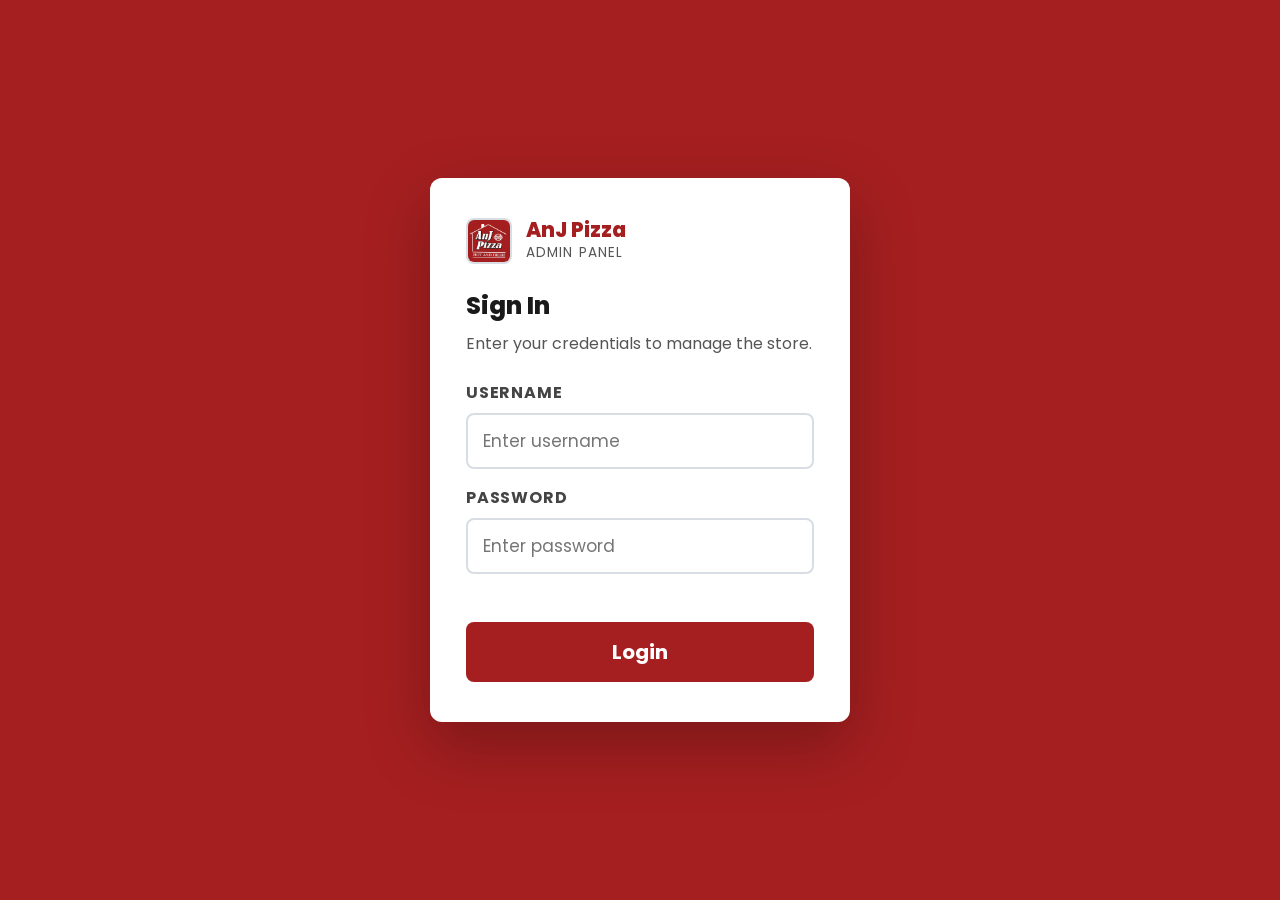
<file: admin.html>
<!DOCTYPE html>
<html lang="en">

<head>
    <meta charset="UTF-8" />
    <meta name="viewport" content="width=device-width, initial-scale=1.0" />
    <title>Admin - AnJ Pizza</title>
    <link href="https://fonts.googleapis.com/css2?family=Poppins:wght@400;600;700;800&display=swap" rel="stylesheet" />
    <link rel="stylesheet" href="admin.css" />
</head>

<body>

    <!-- Login page -->
    <div id="login-page">
        <div class="login-box">
            <div class="login-logo">
                <div class="logo-img">
                    <img src="images/logo.jpg" alt="logo" onerror="this.style.display='none'" />
                    <span>LOGO</span>
                </div>
                <div>
                    <div class="login-brand">AnJ Pizza</div>
                    <div class="login-brand-sub">Admin Panel</div>
                </div>
            </div>

            <h2>Sign In</h2>
            <p>Enter your credentials to manage the store.</p>

            <div class="fg">
                <label>Username</label>
                <input type="text" id="login-user" placeholder="Enter username"
                    onkeydown="if(event.key==='Enter') doLogin()" />
            </div>
            <div class="fg">
                <label>Password</label>
                <input type="password" id="login-pass" placeholder="Enter password"
                    onkeydown="if(event.key==='Enter') doLogin()" />
            </div>

            <div class="form-err" id="login-err"></div>
            <button class="btn-red full" onclick="doLogin()">Login</button>
        </div>
    </div>


    <!-- Admin panel -->
    <div id="admin-page">

        <!-- Top nav -->
        <div class="admin-nav">
            <a href="index.html" class="admin-logo">
                <div class="logo-img sm">
                    <img src="images/logo.jpg" alt="logo" onerror="this.style.display='none'" />
                    <span>LOGO</span>
                </div>
                <div>
                    <div class="al-name">AnJ Pizza</div>
                    <div class="al-sub">Admin Panel</div>
                </div>
            </a>
            <button class="logout-btn" onclick="doLogout()">Logout</button>
        </div>

        <!-- Tab navigation -->
        <div class="admin-tabs">
            <button class="tab-btn active" id="tabBtn-orders" onclick="switchTab('orders', this)">Orders</button>
            <button class="tab-btn" id="tabBtn-menu" onclick="switchTab('menu', this)">Menu &amp; Add-Ons</button>
            <button class="tab-btn" id="tabBtn-settings" onclick="switchTab('settings', this)">Settings</button>
        </div>


        <!-- ORDERS TAB -->
        <div id="tab-orders" class="tab-panel active">
            <div class="split-view">

                <!-- Left: Active orders -->
                <div class="split-pane split-left">
                    <div class="pane-header">
                        <div>
                            <div class="pane-title">Active Orders</div>
                            <div class="pane-sub">Pending · Preparing · Ready for Pickup</div>
                        </div>
                        <span class="count-badge" id="active-count">0 orders</span>
                    </div>
                    <div class="pane-body" id="orders-active-list">
                        <div class="no-orders">Loading...</div>
                    </div>
                </div>

                <div class="split-divider"></div>

                <!-- Right: Completed orders only -->
                <div class="split-pane split-right" id="pane-history">
                    <div class="pane-header pane-header--right">
                        <div>
                            <div class="pane-title">Order History</div>
                            <div class="pane-sub">Completed orders</div>
                        </div>
                        <div style="display:flex;align-items:center;gap:10px">
                            <span class="count-badge" id="all-count">0 orders</span>
                            <button class="collapse-btn"
                                onclick="togglePane('pane-history','pane-history-body','icon-history')"
                                title="Minimize">
                                <span id="icon-history">&#9660;</span>
                            </button>
                        </div>
                    </div>
                    <div class="pane-body" id="pane-history-body" data-real-id="orders-all-list">
                        <div class="no-orders" id="orders-all-list">Loading...</div>
                    </div>
                </div>

            </div>
        </div>


        <!-- MENU & ADD-ONS TAB -->
        <div id="tab-menu" class="tab-panel">
            <div class="split-view">

                <!-- Left: Pizza list -->
                <div class="split-pane split-left">
                    <div class="pane-header">
                        <div>
                            <div class="pane-title">Pizza Menu</div>
                            <div class="pane-sub">Edit name, price, badge and availability</div>
                        </div>
                        <span class="count-badge" id="pizza-count">— items</span>
                    </div>
                    <div class="pane-body pane-body--table">
                        <table>
                            <thead>
                                <tr>
                                    <th>Name</th>
                                    <th>Price</th>
                                    <th>Badge</th>
                                    <th>Status</th>
                                    <th>Actions</th>
                                </tr>
                            </thead>
                            <tbody id="pizza-tbody"></tbody>
                        </table>
                    </div>
                </div>

                <div class="split-divider"></div>

                <!-- Right: Add-Ons list -->
                <div class="split-pane split-right" id="pane-addons">
                    <div class="pane-header pane-header--right">
                        <div>
                            <div class="pane-title">Add-Ons</div>
                            <div class="pane-sub">Edit add-on name, price and availability</div>
                        </div>
                        <div style="display:flex;align-items:center;gap:10px">
                            <span class="count-badge" id="addon-count">— items</span>
                            <button class="collapse-btn"
                                onclick="togglePane('pane-addons','pane-addons-body','icon-addons')" title="Minimize">
                                <span id="icon-addons">&#9660;</span>
                            </button>
                        </div>
                    </div>
                    <div class="pane-body pane-body--table" id="pane-addons-body">
                        <table>
                            <thead>
                                <tr>
                                    <th>Name</th>
                                    <th>Price</th>
                                    <th>Status</th>
                                    <th>Actions</th>
                                </tr>
                            </thead>
                            <tbody id="addon-tbody"></tbody>
                        </table>
                    </div>
                </div>

            </div>
        </div>


        <!-- SETTINGS TAB -->
        <div id="tab-settings" class="tab-panel">
            <div class="settings-body">
                <div class="settings-grid">

                    <!-- Change Username -->
                    <div class="card">
                        <div class="card-head">
                            <h3>Change Username</h3>
                            <p>Update your admin login username.</p>
                        </div>
                        <div class="card-body">
                            <div class="pw-form">
                                <div class="fg">
                                    <label>New Username</label>
                                    <input type="text" id="un-new" placeholder="Enter new username" />
                                </div>
                                <div class="fg">
                                    <label>Current Password</label>
                                    <input type="password" id="un-pass" placeholder="Confirm with your password" />
                                </div>
                                <div class="pw-msg" id="un-msg"></div>
                                <button class="btn-dark" onclick="changeUsername()">Update Username</button>
                            </div>
                        </div>
                    </div>

                    <!-- Change Password -->
                    <div class="card">
                        <div class="card-head">
                            <h3>Change Password</h3>
                            <p>Update your admin login password.</p>
                        </div>
                        <div class="card-body">
                            <div class="pw-form">
                                <div class="fg">
                                    <label>Current Password</label>
                                    <input type="password" id="pw-curr" placeholder="Current password" />
                                </div>
                                <div class="fg">
                                    <label>New Password</label>
                                    <input type="password" id="pw-new" placeholder="At least 6 characters" />
                                </div>
                                <div class="fg">
                                    <label>Confirm Password</label>
                                    <input type="password" id="pw-conf" placeholder="Repeat new password" />
                                </div>
                                <div class="pw-msg" id="pw-msg"></div>
                                <button class="btn-dark" onclick="changePassword()">Update Password</button>
                            </div>
                        </div>
                    </div>

                    <!-- Clear Order History -->
                    <div class="card">
                        <div class="card-head">
                            <h3>Clear Order History</h3>
                            <p>Permanently delete all orders from the database.</p>
                        </div>
                        <div class="card-body">
                            <button class="btn-danger" onclick="clearAllHistory()">Clear All Orders</button>
                            <p class="hint">This deletes ALL orders permanently and cannot be undone. The order counter
                                is not affected.</p>
                        </div>
                    </div>

                    <!-- Reset Order Counter -->
                    <div class="card">
                        <div class="card-head">
                            <h3>Order Counter</h3>
                            <p>Reset order numbers back to #0001. Does NOT delete existing orders.</p>
                        </div>
                        <div class="card-body">
                            <button class="btn-dark" onclick="resetOrderCounter()">Reset Order Counter</button>
                            <p class="hint">Use this at the start of each day if you want numbers to restart from #0001.
                            </p>
                        </div>
                    </div>

                    <!-- Order Code -->
                    <div class="card">
                        <div class="card-head">
                            <h3>Order Code</h3>
                            <p>The code posted at the counter. Customers type this to unlock walk-in ordering.</p>
                        </div>
                        <div class="card-body">
                            <div class="code-row">
                                <div class="code-display" id="code-display">1234</div>
                                <div style="display:flex;flex-direction:column;gap:8px;flex:1;min-width:140px;">
                                    <label class="settings-label">New Code</label>
                                    <input type="text" id="new-code" placeholder="Enter new code"
                                        class="settings-inp" />
                                </div>
                                <button class="btn-red" onclick="updateCode()">Update</button>
                            </div>
                            <p class="hint">Change this whenever you want. Write the new code and post it at your
                                counter.</p>
                        </div>
                    </div>

                </div>
            </div>
        </div>

    </div><!-- end -->

    <div class="toast" id="toast"></div>
    <script src="admin.js"></script>
</body>

</html>
</file>
<file: admin.css>
/* AnJ Pizza - admin.css */

/* Reset */
*, *::before, *::after {
    margin: 0;
    padding: 0;
    box-sizing: border-box;
}

/* Tokens */
:root {
    --red:      #a51f20;
    --red-dark: #851819;
    --dark:     #1a1a1a;
    --light:    #f0f2f5;      /* right-pane / body background */
    --white:    #ffffff;      /* left-pane background */
    --border:   #d8dce3;
    --gray:     #555555;
    --gray-lt:  #8a8a8a;
    --yellow:   #ffd200;
    --green:    #1a7a3c;
    --green-dk: #145e2d;

    --nav-h:    72px;
    --tabs-h:   52px;
    --content-h: calc(100vh - var(--nav-h) - var(--tabs-h));

    /* font sizes */
    --text-xs:   14px;
    --text-sm:   16px;
    --text-base: 17px;
    --text-lg:   20px;
    --text-xl:   24px;

    --radius:    8px;
    --radius-lg: 12px;
    --shadow-sm: 0 2px 10px rgba(0,0,0,0.07);
    --shadow-md: 0 5px 20px rgba(0,0,0,0.10);
}

html { font-size: 17px; }

body {
    font-family: 'Poppins', sans-serif;
    background: var(--light);
    color: var(--dark);
    min-height: 100vh;
    overflow-x: hidden;
    max-width: 100vw;
}

/* Buttons */
.btn-red {
    background: var(--red);
    color: #fff;
    border: none;
    border-radius: var(--radius);
    padding: 12px 24px;
    font-family: 'Poppins', sans-serif;
    font-size: var(--text-base);
    font-weight: 700;
    cursor: pointer;
    transition: background 0.18s;
    white-space: nowrap;
    min-height: 46px;
}
.btn-red:hover { background: var(--red-dark); }
.btn-red.full  { width: 100%; padding: 15px; font-size: var(--text-lg); }

.btn-dark {
    background: var(--dark);
    color: #fff;
    border: none;
    border-radius: var(--radius);
    padding: 12px 24px;
    font-family: 'Poppins', sans-serif;
    font-size: var(--text-base);
    font-weight: 700;
    cursor: pointer;
    transition: background 0.18s;
    min-height: 46px;
}
.btn-dark:hover { background: #333; }

.btn-danger {
    background: #fff0f0;
    color: var(--red);
    border: 2px solid var(--red);
    border-radius: var(--radius);
    padding: 12px 24px;
    font-family: 'Poppins', sans-serif;
    font-size: var(--text-base);
    font-weight: 700;
    cursor: pointer;
    transition: background 0.18s, color 0.18s;
    min-height: 46px;
}
.btn-danger:hover { background: var(--red); color: #fff; }

/* Logo image */
.logo-img {
    width: 46px;
    height: 46px;
    border-radius: var(--radius);
    background: #f0f0f0;
    border: 2px solid var(--border);
    overflow: hidden;
    display: flex;
    align-items: center;
    justify-content: center;
    flex-shrink: 0;
}
.logo-img img { width: 100%; height: 100%; object-fit: cover; display: block; }
.logo-img span { font-size: 0.5rem; font-weight: 800; color: #bbb; }
.logo-img img + span { display: none; }
.logo-img.sm { width: 36px; height: 36px; }

/* Form group */
.fg { margin-bottom: 16px; }
.fg label {
    display: block;
    font-size: var(--text-sm);
    font-weight: 700;
    color: #444;
    text-transform: uppercase;
    letter-spacing: 0.05em;
    margin-bottom: 8px;
}
.fg input {
    width: 100%;
    padding: 13px 15px;
    border: 2px solid var(--border);
    border-radius: var(--radius);
    font-family: 'Poppins', sans-serif;
    font-size: var(--text-base);
    outline: none;
    transition: border-color 0.15s;
    background: var(--white);
}
.fg input:focus { border-color: var(--red); }

.form-err {
    font-size: var(--text-sm);
    color: var(--red);
    min-height: 22px;
    margin-bottom: 10px;
    font-weight: 600;
}


/* LOGIN */
#login-page {
    min-height: 100vh;
    display: flex;
    align-items: center;
    justify-content: center;
    background: var(--red);
    padding: 20px;
}

.login-box {
    background: var(--white);
    border-radius: var(--radius-lg);
    padding: 40px 36px;
    width: 100%;
    max-width: 420px;
    box-shadow: 0 24px 64px rgba(0,0,0,0.25);
}

.login-logo {
    display: flex;
    align-items: center;
    gap: 14px;
    margin-bottom: 24px;
}
.login-brand { font-size: 1.2rem; font-weight: 800; color: var(--red); line-height: 1.2; }
.login-brand-sub { font-size: 0.8rem; color: var(--gray); text-transform: uppercase; letter-spacing: 0.08em; }
.login-box h2 { font-size: var(--text-xl); font-weight: 800; margin-bottom: 8px; }
.login-box > p { font-size: var(--text-sm); color: var(--gray); margin-bottom: 24px; line-height: 1.6; }


/* ADMIN FRAME */
#admin-page {
    display: none;
    min-height: 100vh;
    background: var(--light);
    flex-direction: column;
}

/* Top Nav */
.admin-nav {
    background: var(--white);
    border-bottom: 3px solid var(--red);
    height: var(--nav-h);
    padding: 0 clamp(16px, 3vw, 36px);
    display: flex;
    align-items: center;
    justify-content: space-between;
    position: sticky;
    top: 0;
    z-index: 200;
    box-shadow: var(--shadow-sm);
    flex-shrink: 0;
}

.admin-logo { display: flex; align-items: center; gap: 12px; text-decoration: none; }
.al-name { font-size: var(--text-lg); font-weight: 800; color: var(--red); }
.al-sub  { font-size: var(--text-xs); color: var(--gray); text-transform: uppercase; letter-spacing: 0.07em; }

.logout-btn {
    background: var(--red);
    color: #fff;
    border: none;
    border-radius: var(--radius);
    padding: 10px 20px;
    font-family: 'Poppins', sans-serif;
    font-size: var(--text-sm);
    font-weight: 700;
    cursor: pointer;
    transition: background 0.18s;
    min-height: 44px;
}
.logout-btn:hover { background: var(--red-dark); }

/* Tab Bar */
.admin-tabs {
    background: var(--white);
    border-bottom: 2px solid var(--border);
    display: flex;
    padding: 0 clamp(16px, 3vw, 36px);
    gap: 4px;
    height: var(--tabs-h);
    align-items: flex-end;
    position: sticky;
    top: var(--nav-h);
    z-index: 199;
    flex-shrink: 0;
}

.tab-btn {
    padding: 0 26px;
    height: 100%;
    font-family: 'Poppins', sans-serif;
    font-size: var(--text-base);
    font-weight: 700;
    color: var(--gray);
    background: none;
    border: none;
    border-bottom: 3px solid transparent;
    margin-bottom: -2px;
    cursor: pointer;
    transition: color 0.15s, border-color 0.15s;
    white-space: nowrap;
}
.tab-btn:hover { color: var(--dark); }
.tab-btn.active { color: var(--red); border-bottom-color: var(--red); }

.tab-panel { display: none; flex: 1; }
.tab-panel.active { display: flex; flex-direction: column; }


/* SPLIT VIEW */
.split-view {
    display: flex;
    flex: 1;
    height: var(--content-h);
    overflow: hidden;
    background: var(--light);
}

.split-pane {
    display: flex;
    flex-direction: column;
    overflow: hidden;
    min-width: 0;
}

/* LEFT pane */
.split-left {
    flex: 5;
    background: var(--white);
}

/* RIGHT pane */
.split-right {
    flex: 4;
    background: var(--light);
}

.split-divider {
    width: 2px;
    background: var(--border);
    flex-shrink: 0;
}

/* Pane header */
.pane-header {
    display: flex;
    align-items: center;
    justify-content: space-between;
    gap: 14px;
    padding: 18px clamp(16px, 2.5vw, 30px);
    background: var(--white);
    border-bottom: 2px solid var(--border);
    flex-shrink: 0;
}

/* Right pane header */
.pane-header--right {
    background: #e8eaee;
    border-bottom-color: var(--border);
}

.pane-title {
    font-size: var(--text-lg);
    font-weight: 800;
    color: var(--dark);
    line-height: 1.2;
}
.pane-sub {
    font-size: var(--text-xs);
    color: var(--gray-lt);
    margin-top: 3px;
    letter-spacing: 0.04em;
}

/* Pane scrollable body */
.pane-body {
    flex: 1;
    overflow-y: auto;
    padding: clamp(14px, 2vw, 22px);
    scroll-behavior: smooth;
}

/* Active orders — 2-column grid so cards don't stretch too wide */
#orders-active-list {
    display: grid;
    grid-template-columns: repeat(auto-fill, minmax(300px, 1fr));
    gap: 14px;
    align-content: start;
}

/* Table panes */
.pane-body--table {
    padding: 0;
    overflow-x: auto;
}

/* Count badge */
.count-badge {
    background: var(--white);
    border: 2px solid var(--border);
    border-radius: 100px;
    padding: 6px 18px;
    font-size: var(--text-sm);
    font-weight: 700;
    color: var(--gray);
    white-space: nowrap;
}

/* Collapse toggle button */
.collapse-btn {
    background: var(--white);
    border: 2px solid var(--border);
    border-radius: 6px;
    width: 34px;
    height: 34px;
    cursor: pointer;
    font-size: 13px;
    color: var(--gray);
    display: flex;
    align-items: center;
    justify-content: center;
    flex-shrink: 0;
    transition: background 0.15s, border-color 0.15s;
}
.collapse-btn:hover { background: #e8eaee; border-color: #aaa; }

/* Collapsed right pane — shrinks to header only */
.split-right.pane-collapsed {
    flex: 0 0 auto;
    min-width: 0;
    width: auto;
}


/*  ORDER CARDS */
.order-card {
    background: var(--white);
    border: 1px solid var(--border);
    border-radius: var(--radius);
    margin-bottom: 0;
    overflow: hidden;
    transition: box-shadow 0.18s;
    display: flex;
    flex-direction: column;
}
.order-card:hover { box-shadow: var(--shadow-md); }

.split-right .order-card {
    background: var(--white);
    border-radius: 6px;
    margin-bottom: 12px;  
}

.oc-head {
    padding: 11px 16px;
    display: flex;
    align-items: center;
    justify-content: space-between;
    flex-wrap: wrap;
    gap: 8px;
    border-bottom: 1px solid #f0f0f0;
    background: #fafafa;
}

.oc-num  { font-size: var(--text-base); font-weight: 800; color: var(--dark); }
.oc-time { font-size: var(--text-xs); color: var(--gray-lt); margin-top: 2px; }

.oc-status {
    font-size: var(--text-sm);
    font-weight: 800;
    text-transform: uppercase;
    letter-spacing: 0.06em;
    padding: 5px 15px;
    border-radius: 100px;
}
.s-new       { background: #fff3cd; color: #856404; border: 1px solid #ffd966; }
.s-preparing { background: #cce5ff; color: #00407a; border: 1px solid #99caff; }
.s-ready     { background: #d4edda; color: #155724; border: 1px solid #7dc891; }
.s-done      { background: #e8eaee; color: var(--gray); border: 1px solid var(--border); }
.s-cancelled { background: #ffe0e0; color: #8b0000; border: 1px solid #ffaaaa; }

.oc-body {
    padding: 12px 16px;
    display: flex;
    flex-direction: column;
    flex: 1;
}

.oi-row {
    display: flex;
    justify-content: space-between;
    font-size: var(--text-base);
    padding: 8px 0;
    border-bottom: 1px solid #f0f0f0;
    color: #333;
}
.oi-row:last-of-type { border-bottom: none; }

.oi-total {
    display: flex;
    justify-content: space-between;
    font-size: var(--text-lg);
    font-weight: 800;
    padding-top: 10px;
    margin-top: auto;   
    border-top: 2px solid var(--border);
}
.oi-total span:last-child { color: var(--red); }

.oc-actions {
    display: flex;
    gap: 10px;
    flex-wrap: wrap;
    margin-top: 10px;
    padding-top: 12px;
    border-top: 1px solid #f0f0f0;
}

.btn-action {
    border: none;
    border-radius: var(--radius);
    padding: 10px 20px;
    font-family: 'Poppins', sans-serif;
    font-size: var(--text-sm);
    font-weight: 700;
    cursor: pointer;
    transition: background 0.18s;
    min-height: 42px;
}
.btn-preparing { background: var(--red); color: #fff; }
.btn-preparing:hover { background: var(--red-dark); }
.btn-ready  { background: var(--green); color: #fff; }
.btn-ready:hover { background: var(--green-dk); }
.btn-done { background: #e8eaee; color: var(--gray); border: 1px solid var(--border); }
.btn-done:hover { background: #d5d8de; color: var(--dark); }

.no-orders {
    text-align: center;
    padding: 70px 20px;
    color: var(--gray-lt);
    font-size: var(--text-lg);
}


/* TABLE (Menu & Add-Ons) */
table {
    width: 100%;
    border-collapse: collapse;
    font-size: var(--text-base);
}

thead tr {
    background: #f4f5f7;
    position: sticky;
    top: 0;
    z-index: 5;
}

th {
    text-align: left;
    padding: 14px 20px;
    font-size: var(--text-sm);
    font-weight: 800;
    text-transform: uppercase;
    letter-spacing: 0.06em;
    color: var(--gray);
    border-bottom: 2px solid var(--border);
    white-space: nowrap;
}

td {
    padding: 16px 20px;
    border-bottom: 1px solid #eceef2;
    vertical-align: middle;
    color: #333;
}
tr:last-child td { border-bottom: none; }
tr:hover td { background: #f9f9fb; }

.td-name  { font-weight: 700; color: var(--dark); font-size: var(--text-base); }
.td-price { color: var(--red); font-weight: 800; font-size: var(--text-base); }
.td-badge span {
    background: var(--red);
    color: #fff;
    border-radius: 4px;
    padding: 3px 10px;
    font-size: var(--text-xs);
    font-weight: 800;
    text-transform: uppercase;
}

.td-actions { display: flex; gap: 8px; flex-wrap: wrap; }

.btn-edit {
    background: #eceef2;
    border: 1px solid var(--border);
    border-radius: 6px;
    padding: 7px 16px;
    font-family: 'Poppins', sans-serif;
    font-size: var(--text-sm);
    font-weight: 700;
    cursor: pointer;
    color: var(--dark);
    transition: background 0.15s;
    white-space: nowrap;
    min-height: 38px;
}
.btn-edit:hover { background: #d8dce3; }

.unavail-tag {
    display: inline-block;
    font-size: var(--text-xs);
    color: var(--red);
    font-weight: 700;
    margin-left: 8px;
    opacity: 0.9;
}

/* Available = green pill */
.avail-toggle-on {
    background: #d4edda;
    border: 1px solid #7dc891;
    border-radius: 6px;
    padding: 7px 16px;
    font-family: 'Poppins', sans-serif;
    font-size: var(--text-sm);
    font-weight: 700;
    cursor: pointer;
    color: #155724;
    transition: background 0.15s;
    white-space: nowrap;
    min-height: 38px;
}
.avail-toggle-on:hover { background: #b8e0c4; }

/* Unavailable = yellow/amber pill */
.avail-toggle-off {
    background: #fff3cd;
    border: 1px solid #ffd966;
    border-radius: 6px;
    padding: 7px 16px;
    font-family: 'Poppins', sans-serif;
    font-size: var(--text-sm);
    font-weight: 700;
    cursor: pointer;
    color: #856404;
    transition: background 0.15s;
    white-space: nowrap;
    min-height: 38px;
}
.avail-toggle-off:hover { background: #ffe89e; }

/* Edit in place row */
.edit-row td { background: #fffbe6; }
.edit-inp {
    padding: 9px 12px;
    border: 2px solid var(--red);
    border-radius: 6px;
    font-family: 'Poppins', sans-serif;
    font-size: var(--text-base);
    width: 100%;
    outline: none;
    background: var(--white);
}

.btn-save {
    background: var(--green);
    border: none;
    border-radius: 6px;
    padding: 7px 16px;
    font-family: 'Poppins', sans-serif;
    font-size: var(--text-sm);
    font-weight: 700;
    cursor: pointer;
    color: #fff;
    transition: background 0.15s;
    white-space: nowrap;
    min-height: 38px;
}
.btn-save:hover { background: var(--green-dk); }

.btn-cancel {
    background: #eceef2;
    border: 1px solid var(--border);
    border-radius: 6px;
    padding: 7px 16px;
    font-family: 'Poppins', sans-serif;
    font-size: var(--text-sm);
    font-weight: 600;
    cursor: pointer;
    color: var(--gray);
    transition: background 0.15s;
    white-space: nowrap;
    min-height: 38px;
}
.btn-cancel:hover { background: #d5d8de; color: var(--dark); }

.empty-row td {
    text-align: center;
    color: var(--gray-lt);
    padding: 50px;
    font-size: var(--text-lg);
}


/* SETTINGS */
.settings-body {
    padding: clamp(20px, 3vw, 44px);
    flex: 1;
    overflow-y: auto;
    background: var(--light);
}

.settings-grid {
    display: grid;
    grid-template-columns: repeat(2, 1fr);
    gap: 24px;
    max-width: 1400px;
    margin: 0 auto;
}

.card {
    background: var(--white);
    border: 1px solid var(--border);
    border-radius: var(--radius);
    overflow: hidden;
    transition: box-shadow 0.18s;
    display: flex;
    flex-direction: column;
}
.card:hover { box-shadow: var(--shadow-md); }

.card-head {
    padding: 20px 26px;
    border-bottom: 1px solid #eceef2;
    background: #fafbfc;
}
.card-head h3 { font-size: var(--text-lg); font-weight: 800; margin-bottom: 6px; }
.card-head p  { font-size: var(--text-sm); color: var(--gray); line-height: 1.6; }

.card-body { padding: 22px 26px; flex: 1; display: flex; flex-direction: column; }

.code-row {
    display: flex;
    align-items: flex-end;
    gap: 16px;
    flex-wrap: wrap;
}
.code-display {
    background: var(--light);
    border: 2px dashed var(--border);
    border-radius: var(--radius);
    padding: 16px 32px;
    font-size: 2.2rem;
    font-weight: 800;
    letter-spacing: 0.2em;
    min-width: 150px;
    text-align: center;
    color: var(--dark);
    flex-shrink: 0;
}
.settings-label {
    display: block;
    font-size: var(--text-sm);
    font-weight: 700;
    color: #444;
    text-transform: uppercase;
    letter-spacing: 0.05em;
    margin-bottom: 8px;
}
.settings-inp {
    display: block;
    width: 100%;
    padding: 13px 15px;
    border: 2px solid var(--border);
    border-radius: var(--radius);
    font-family: 'Poppins', sans-serif;
    font-size: var(--text-base);
    outline: none;
    transition: border-color 0.15s;
    background: var(--white);
}
.settings-inp:focus { border-color: var(--red); }

.hint {
    font-size: var(--text-sm);
    color: var(--gray-lt);
    margin-top: 14px;
    line-height: 1.7;
}

.pw-form { display: flex; flex-direction: column; gap: 0; flex: 1; }
.pw-form > .btn-dark { margin-top: auto; }
.pw-form .fg { margin-bottom: 14px; }
.pw-msg { font-size: var(--text-sm); min-height: 22px; margin-bottom: 12px; }
.pw-msg.ok  { color: var(--green); font-weight: 700; }
.pw-msg.err { color: var(--red);   font-weight: 700; }


/* TOAST */
.toast {
    position: fixed;
    bottom: 30px;
    left: 50%;
    transform: translateX(-50%) translateY(18px);
    background: var(--dark);
    color: #fff;
    border-radius: var(--radius);
    padding: 13px 28px;
    font-size: var(--text-base);
    font-weight: 600;
    z-index: 1000;
    opacity: 0;
    transition: opacity 0.22s, transform 0.22s;
    white-space: nowrap;
    box-shadow: 0 4px 20px rgba(0,0,0,0.20);
    pointer-events: none;
}
.toast.show {
    opacity: 1;
    transform: translateX(-50%) translateY(0);
}


/* RESPONSIVE */

/* Tablet (<=900px) — panels stack vertically */
@media (max-width: 900px) {
    :root { --content-h: auto; }

    html { font-size: 15px; }

    .split-view {
        flex-direction: column;
        height: auto;
        overflow: visible;
    }

    .split-pane {
        height: auto;
        overflow: visible;
        width: 100%;
    }

    .split-left, .split-right { flex: none; }

    .split-divider { width: 100%; height: 2px; }

    .pane-body {
        overflow-y: visible;
        max-height: none;
    }

    .settings-grid { grid-template-columns: 1fr; }

    .admin-nav {
        padding: 0 12px;
    }

    .al-sub {
        display: none;
    }

    .logout-btn {
        padding: 8px 12px;
        font-size: 0.82rem;
    }
}

/* Small phone (<=520px) */
@media (max-width: 520px) {
    .admin-tabs { padding: 0 12px; overflow-x: auto; -webkit-overflow-scrolling: touch; }
    .tab-btn { padding: 0 16px; font-size: var(--text-sm); }
    .pane-header { padding: 14px 16px; }
    .pane-body   { padding: 14px; }
    .card-head, .card-body { padding: 16px 18px; }
    .code-row    { flex-direction: column; align-items: flex-start; }
    .code-display { width: 100%; }

    table {
        font-size: var(--text-sm);
    }

    th, td {
        padding: 12px 10px;
    }
}
</file>
